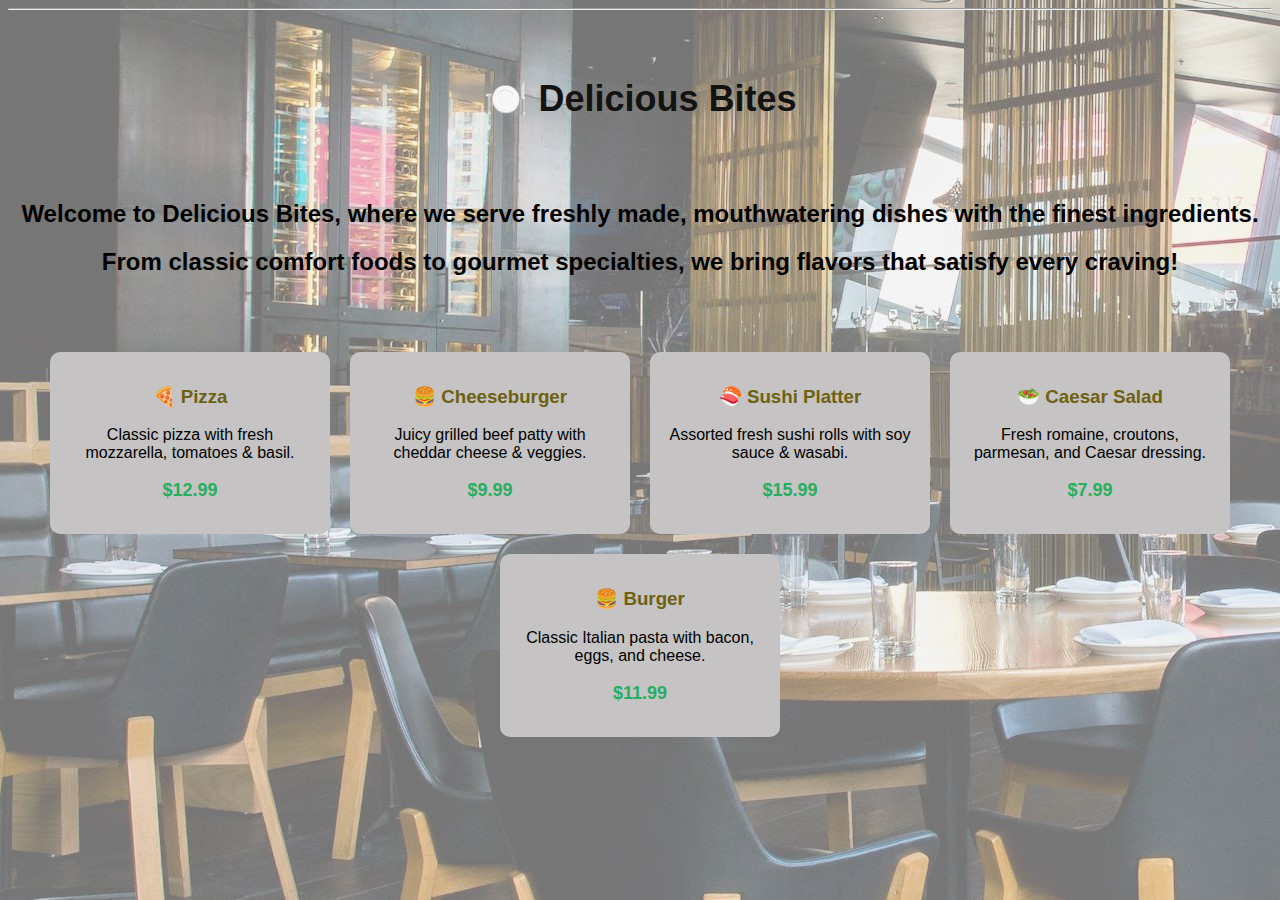
<file: html&css/index.html>
<!DOCTYPE html>
<html lang="en">
<head>
    <meta charset="UTF-8">
    <meta name="viewport" content="width=device-width, initial-scale=1.0">
    <title>Delicious Bites - Menu</title>
    <link rel="stylesheet" href="styles.css">  
    
    <style>
        
        body {
            font-family: Arial, sans-serif;
            background-color: #f8f8f8;  
            text-align: center;
        }
        .menu-container {
            display: flex;
            flex-wrap: wrap;
            justify-content: center;
            gap: 20px;
            padding: 20px;
        }
        .menu-item {
            width: 250px;
            padding: 15px;
            background-color: rgb(197, 195, 195);         
            border-radius: 10px;
        }
        
    </style>
</head>
<body background="./pic1.jpg">
    <hr><br><br>
    <h1 style="color: #131312; font-size: 36px;">🍽️ Delicious Bites</h1><br><br>
    <h2 style="font-family: 'Franklin Gothic Medium', 'Arial Narrow', Arial, sans-serifs;"> Welcome to Delicious Bites, where we serve freshly made, mouthwatering dishes with the finest ingredients. </h2>
    <h2 style="font-family: 'Franklin Gothic Medium', 'Arial Narrow', Arial, sans-serifs;"> From classic comfort foods to gourmet specialties, we bring flavors that satisfy every craving!</h2><br><br>

    <div class="menu-container">
        <div class="menu-item">
            <h3>🍕  Pizza</h3>
            <p>Classic pizza with fresh mozzarella, tomatoes & basil.</p>
            <p class="price">$12.99</p>
        </div>
        
        <div class="menu-item">
            <h3>🍔 Cheeseburger</h3>
            <p>Juicy grilled beef patty with cheddar cheese & veggies.</p>
            <p class="price">$9.99</p>
        </div>
        
        <div class="menu-item">
            <h3>🍣 Sushi Platter</h3>
            <p>Assorted fresh sushi rolls with soy sauce & wasabi.</p>
            <p class="price">$15.99</p>
        </div>
        
        <div class="menu-item">
            <h3>🥗 Caesar Salad</h3>
            <p>Fresh romaine, croutons, parmesan, and Caesar dressing.</p>
            <p class="price">$7.99</p>
        </div>
        
        
        <div class="menu-item">
            <h3>🍔 Burger</h3>
            <p>Classic Italian pasta with bacon, eggs, and cheese.</p>
            <p class="price">$11.99</p>
        </div>
    </div>

</body>
</html>
</file>
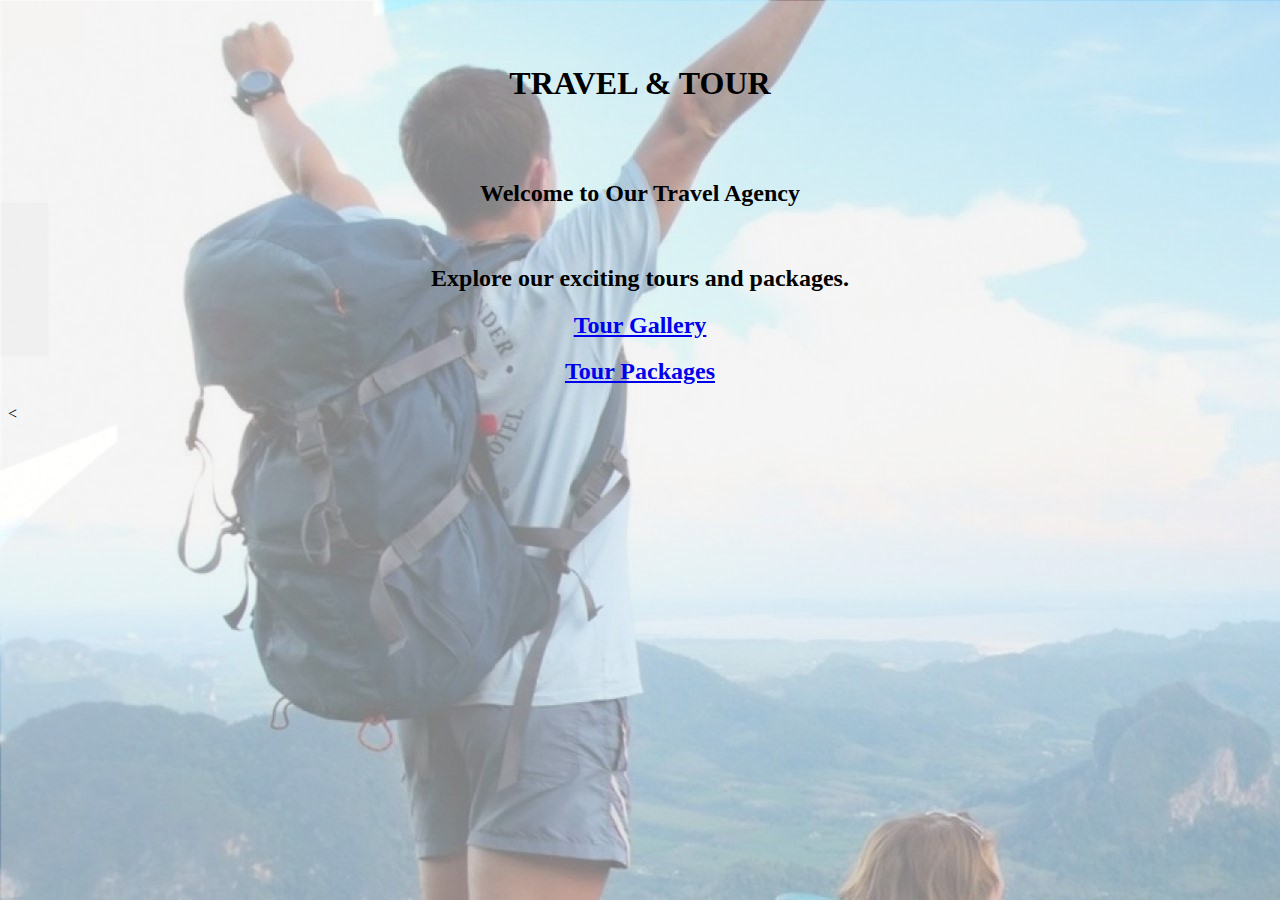
<file: htmlwebpage/index.html>
<!DOCTYPE html>
<html lang="en">
<head>
    <meta charset="UTF-8">
    <meta name="viewport" content="width=device-width, initial-scale=1.0">
    <title>Travel Agency</title>
</head>
<body background="./image16.jpg" >
    <br><br><center>
    <h1 >TRAVEL & TOUR </h1><br><br>
    <h2>Welcome to Our Travel Agency</h2><br>
    <h2>Explore our exciting tours and packages.</h2>

    
    <h2><a href="tour.html">Tour Gallery</a></h2>
    <h2><a href="packages.html">Tour Packages</a></h2>
    
</center>
</body>
</html>










<
</file>
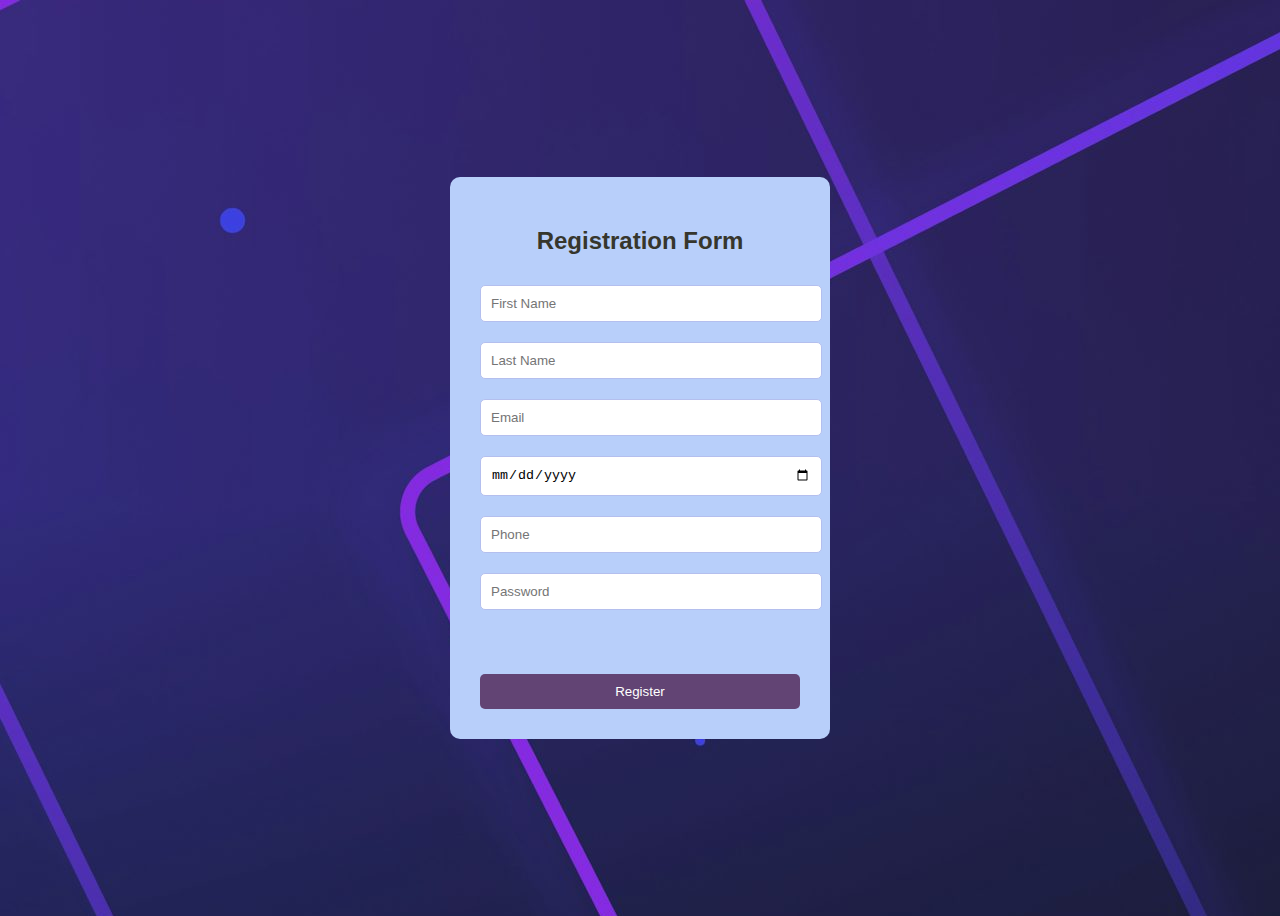
<file: html&css/reg.html>
<!DOCTYPE html>
<html lang="en">
<head>
    <meta charset="UTF-8">
    <meta name="viewport" content="width=device-width, initial-scale=1.0">
    <title>Registration Form</title>
    <link rel="stylesheet" href="./reg.css">
</head>
<body background="./pic2.jpg">
    <div class="container">
    <div class="form-box">
    <h2>Registration Form</h2>
    <form>
        <input type="text" placeholder="First Name"required>
        <input type="text" placeholder="Last Name"required>
        <input type="email" placeholder="Email" required>
        <input type="date"required>
        <input type="tel" placeholder="Phone"required>
        <input type="password" placeholder="Password"required><br><br>
        <br><br>
        <button type="Submit">Register</button>
        
    </form>
    </div>
</div>
</body>
</html>
</file>
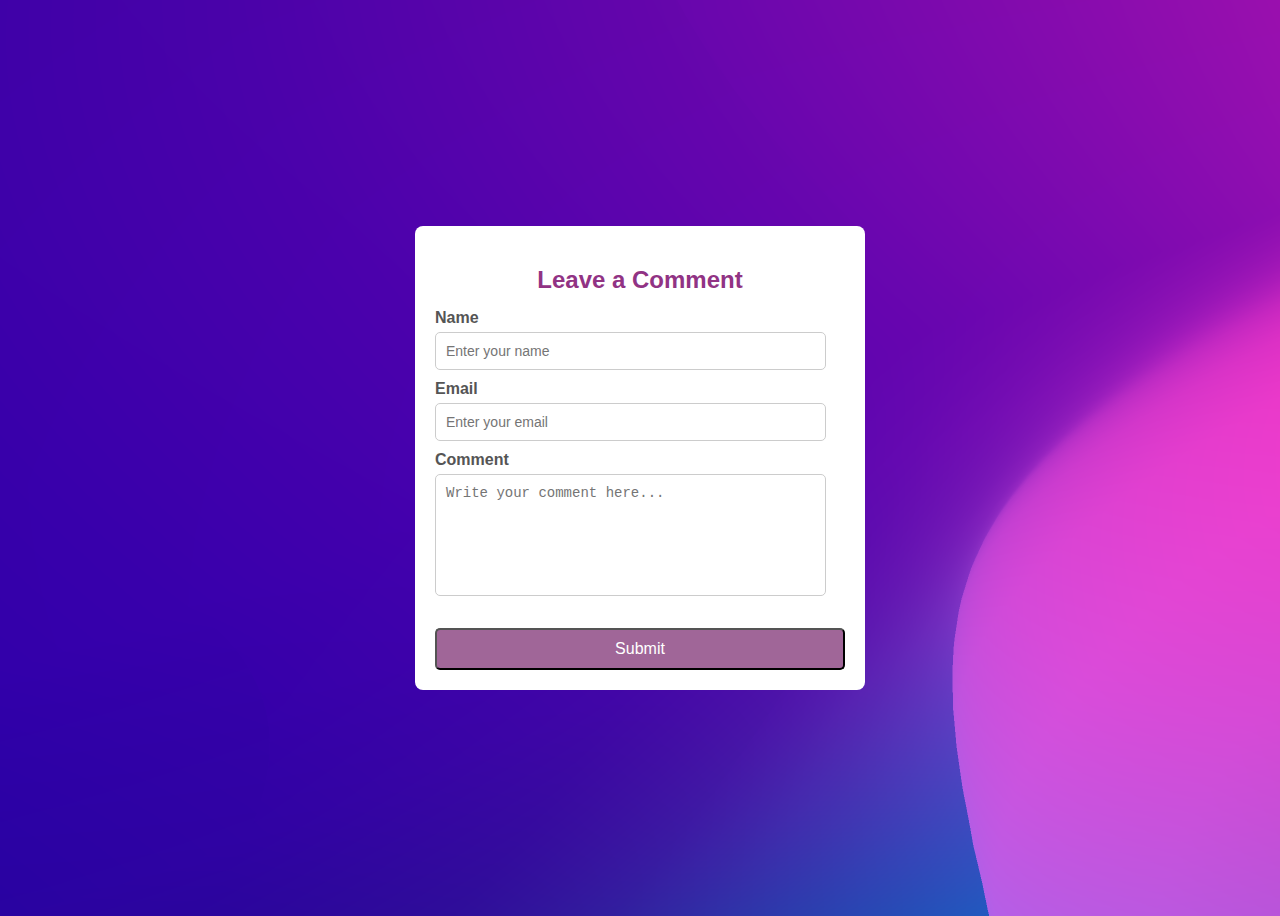
<file: html&css/test.html>
<!DOCTYPE html>
<html lang="en">
<head>
    <meta charset="UTF-8">
    <meta name="viewport" content="width=device-width, initial-scale=1.0">
    <title>Comment Form</title>
    <style>
        body {
            font-family: Arial, sans-serif; 
            display: flex;
            justify-content: center;
            align-items: center;
            height: 100vh;
        }

        .form {
            background: white;
            padding: 20px;
            border-radius: 8px;
            width: 100%;
            max-width: 410px;
        }

        .form h2 {
            margin-bottom: 15px;
            text-align: center;
            color: #913384;
        }

        .form label {
            font-weight: bold;
            margin-bottom: 5px;
            display: block;
            color: #555;
        }

        .form input, .form textarea {
            width: 90%;
            padding: 10px;
            margin-bottom: 10px;
            border: 1px solid #ccc;
            border-radius: 5px;
            font-size: 14px;
        }

        .form textarea {
            resize: none;
            height: 100px;
        }
        
        .form button {
            width: 100%;
            padding: 10px;
            background: #a06698;
            color: white;
            border-radius: 5px;
            cursor: pointer;
            font-size: 16px;
            transition: 0.3s;
        }

        .form button:hover {
            background: #d63ecf;
        }
    </style>
</head>
<body background="./pic4.png">

    <form class="form">
        <h2>Leave a Comment</h2>

        <label for="name">Name</label>
        <input type="text" id="name" name="name" placeholder="Enter your name" required>

        <label for="email">Email</label>
        <input type="email" id="email" name="email" placeholder="Enter your email" required>

        <label for="comment">Comment</label>
        <textarea id="comment" name="comment" placeholder="Write your comment here..." required></textarea><br><br>

        <button type="submit">Submit</button>
    </form>

</body>
</html>
</file>
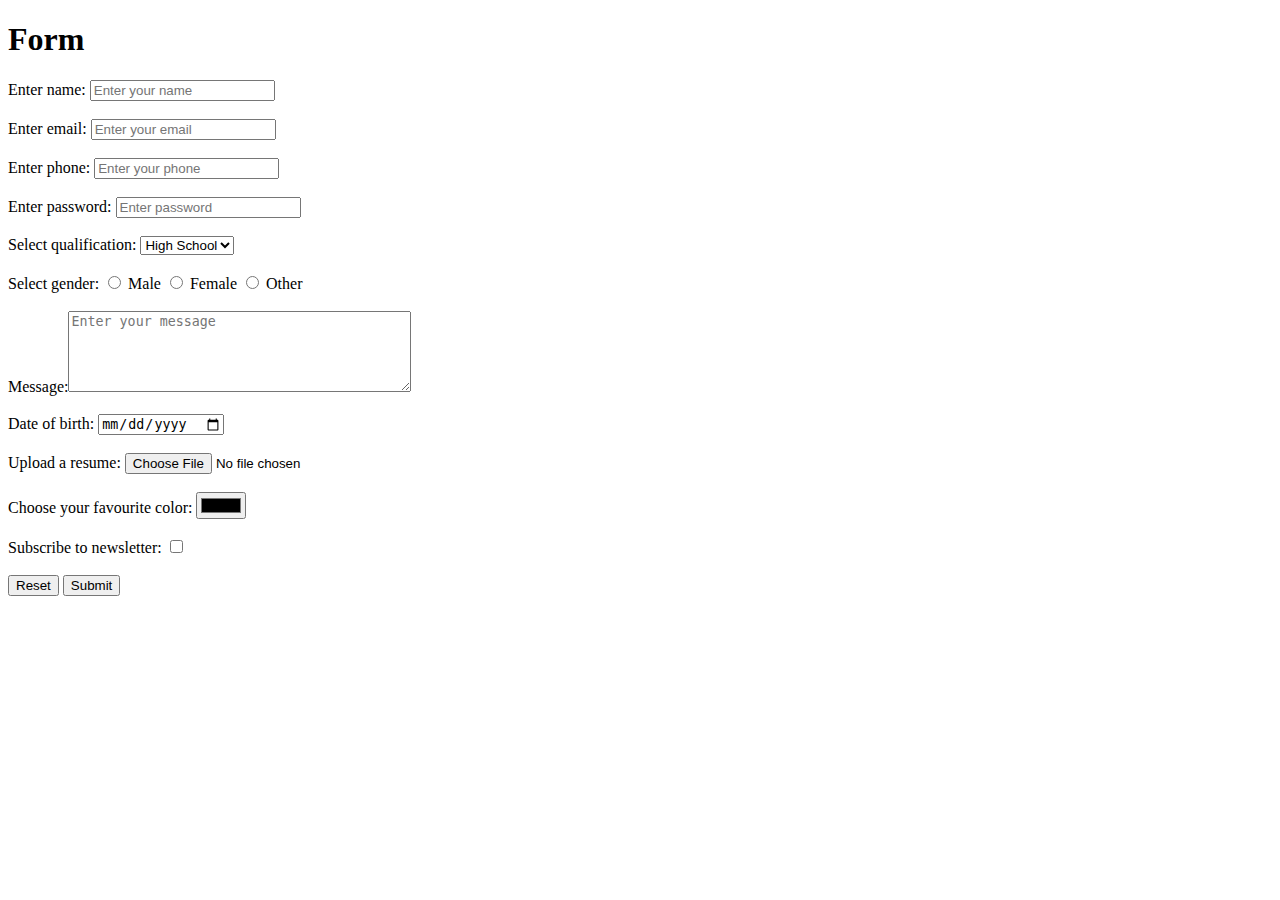
<file: htmlwebpage/htmlform.html>
<!DOCTYPE html>
<html lang="en">
<head>
    <meta charset="UTF-8">
    <meta name="viewport" content="width=device-width, initial-scale=1.0">
    <title>Form</title>
</head>
<body>
    <h1><b>Form</b></h1>
    <form>
        <label>Enter name:</label>
        <input type="text" placeholder="Enter your name"><br><br>

        <label>Enter email:</label>
        <input type="email" placeholder="Enter your email"><br><br>

        <label>Enter phone:</label>
        <input type="tel" placeholder="Enter your phone"><br><br>

        <label>Enter password:</label>
        <input type="password" placeholder="Enter password"><br><br>

        <label>Select qualification:</label>
        <select>
            <option>High School</option>
            <option>Degree</option>
            <option>Pg</option>
        </select><br><br>

        <label>Select gender:</label>
        <input type="radio" name="gender"> Male
        <input type="radio" name="gender"> Female
        <input type="radio" name="gender"> Other
        <br><br>

        <label>Message:</label><textarea placeholder="Enter your message"rows="5" cols="40"></textarea><br><br>

        <label>Date of birth:</label>
        <input type="date"><br><br>

        <label>Upload a resume:</label>
        <input type="file"><br><br>

        <label>Choose your favourite color:</label>
        <input type="color"><br><br>

        <label>Subscribe to newsletter:</label>
        <input type="checkbox"><br><br>

        <button type="reset">Reset</button>
        <button type="submit">Submit</button>
    </form>
</body>
</html>
</file>
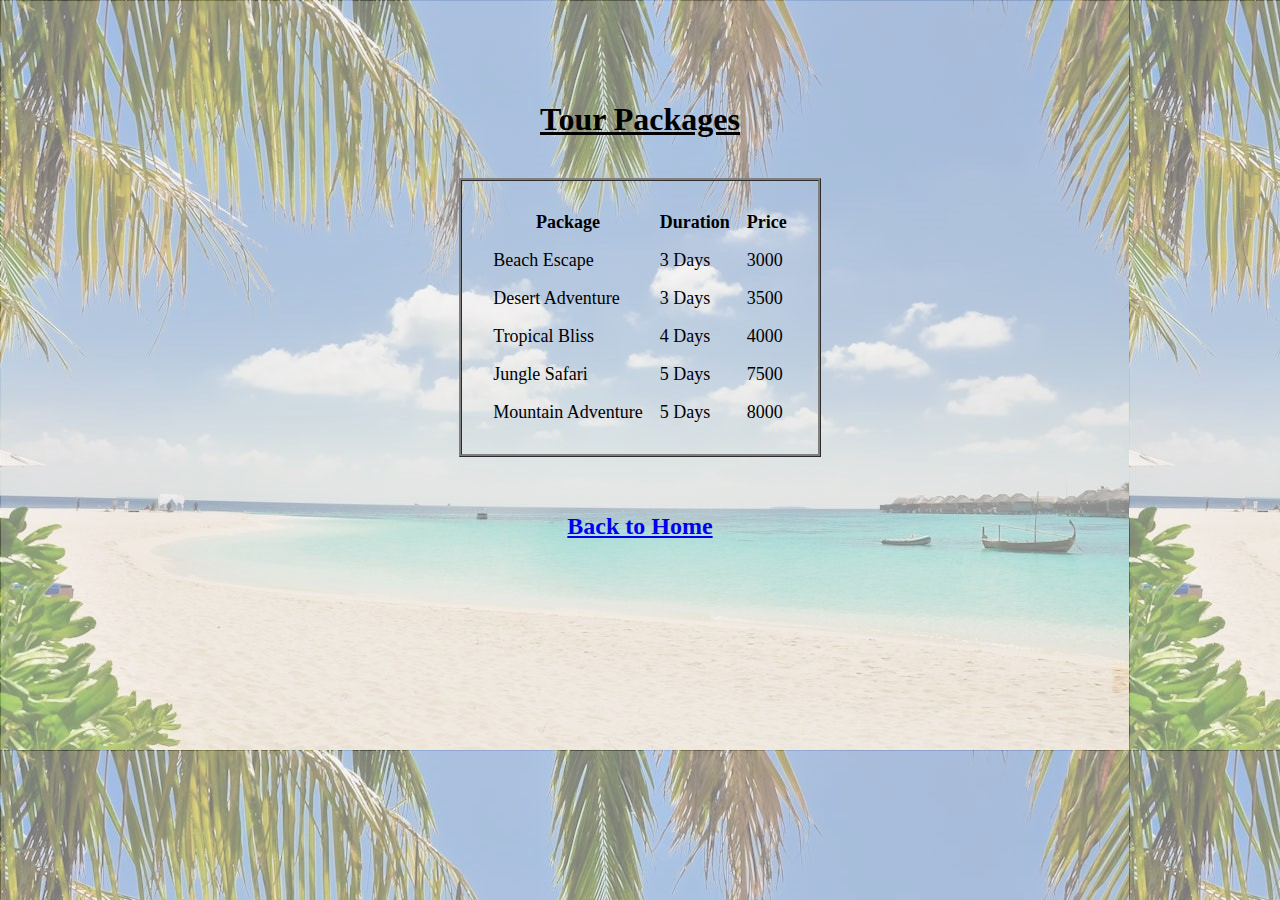
<file: htmlwebpage/packages.html>
<!DOCTYPE html>
<html lang="en">
<head>
    <meta charset="UTF-8">
    <meta name="viewport" content="width=device-width, initial-scale=1.0">
    <title>Tour Packages</title>
</head>
<body background="./image5.jpeg"><br><br><br><br>
    <center>
    <h1><u>Tour Packages</u></h1><br>
    
    
    <table style="font-size: large; padding: 15px; border-spacing: 15px; border-style: ridge;">
        <tr>
            <th> Package </th>
            <th> Duration </th>
            <th> Price </th>
        </tr>
        <tr>
            <td>Beach Escape</td>
            <td>3 Days</td>
            <td>3000</td>
        </tr>
        <tr>
            <td>Desert Adventure</td>
            <td>3 Days</td>
            <td>3500</td>
        </tr>
        <tr>
            <td>Tropical Bliss</td>
            <td>4 Days</td>
            <td>4000</td>
        </tr>
        <tr>
            <td>Jungle Safari</td>
            <td>5 Days</td>
            <td>7500</td>
        </tr>
        <tr>
            <td>Mountain Adventure</td>
            <td>5 Days</td>
            <td>8000</td>
        </tr>
    </table>
    <br><br>
    <h2><a href="index.html">Back to Home</a></h2>
</center>
</body>
</html>
</file>
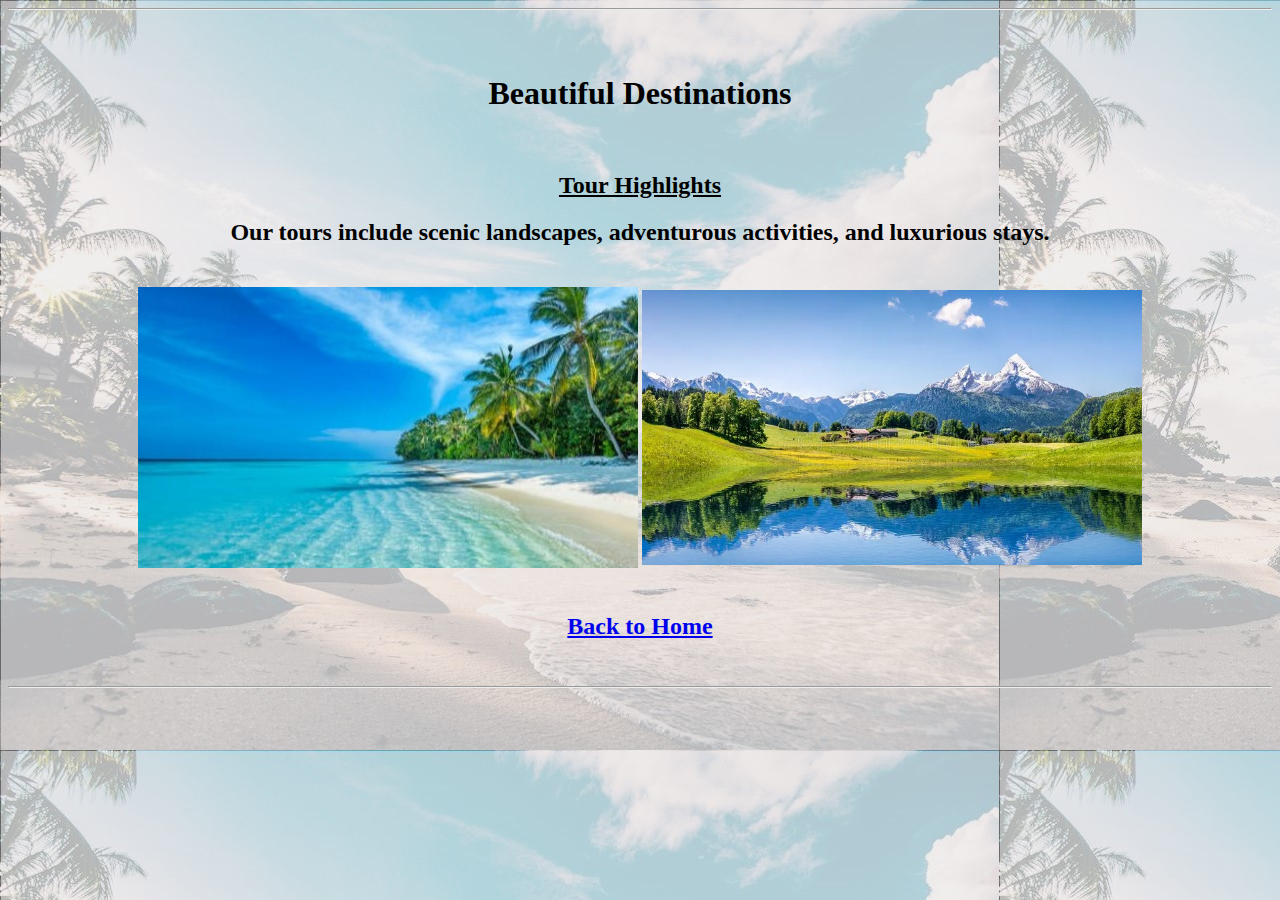
<file: htmlwebpage/tour.html>
<!DOCTYPE html>
<html lang="en">
<head>
    <meta charset="UTF-8">
    <meta name="viewport" content="width=device-width, initial-scale=1.0">
    <title>Tour Gallery</title>
</head>
<body background="./image12.jpeg"  >
   
<center><hr><br><br>
    <h1><b>Beautiful Destinations</b></h1><br>
    <h2 ><u>Tour Highlights</u></h2>
    <h2>Our tours include scenic landscapes, adventurous activities, and luxurious stays.</h2><br>
        <table>
            <th>
              <img src="./image2.1.jpg"Beach View" width="500">
            </th>  
            
            <th>
              <img src="./image3.jpg"Mountain View" width="500">
            </th>
        </table><br>
    
       <h2> <a href="index.html">Back to Home</a></h2>
</center>
<br><hr>

    
</body>
</html>
</file>
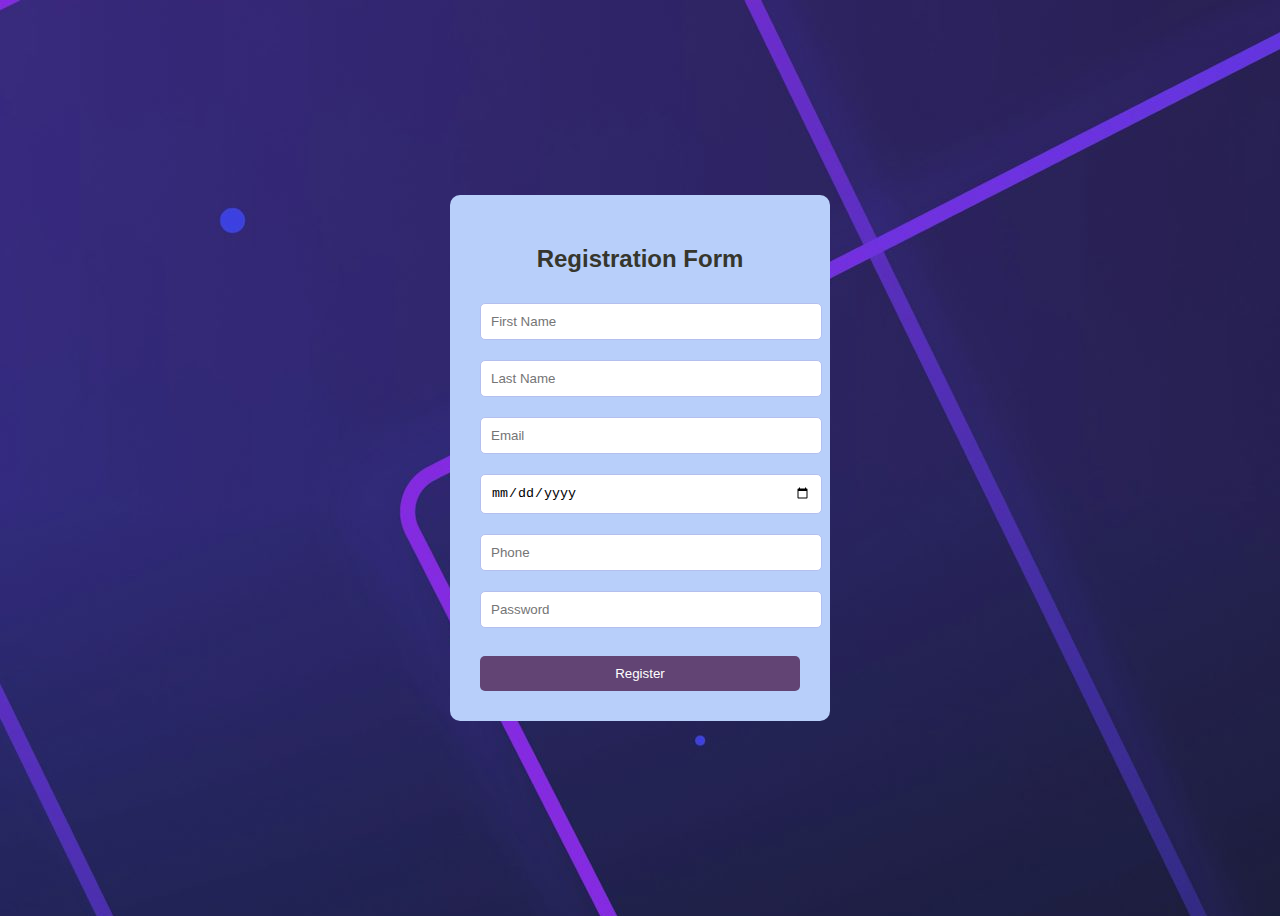
<file: javascript/form.html>
<!DOCTYPE html>
<html lang="en">
<head>
    <meta charset="UTF-8">
    <meta name="viewport" content="width=device-width, initial-scale=1.0">
    <title>Registration Form</title>
    <link rel="stylesheet" href="./form.css">
    <script>
        function validateForm(event) {
            
            let firstName = document.getElementById("firstName").value.trim(); //user input
            let lastName = document.getElementById("lastName").value.trim();
            let email = document.getElementById("email").value.trim();
            let phone = document.getElementById("phone").value.trim(); //user input
            let password = document.getElementById("password").value.trim();

            let namePattern = /^[A-Za-z]+$/;  //defining validation patterns
            let emailPattern = /^[^ ]+@[^ ]+\.[a-z]{2,3}$/;
            let phonePattern = /^[0-9]{10}$/;

            if (!namePattern.test(firstName)) {   // Checks if the input matches the pattern.
                alert("First name should contain only letters."); //Displays an error message if validation fails.
                return false;
            }

            if (!namePattern.test(lastName)) {
                alert("Last name should contain only letters.");
                return false;
            }

            if (!emailPattern.test(email)) {    // Checks if the input matches the pattern.
                alert("Enter a valid email address.");
                return false;
            }

            if (!phonePattern.test(phone)) {    // Checks if the input matches the pattern.
                alert("Phone number must be 10 digits.");
                return false;
            }

            if (password.length < 6) {    // Checks if the input matches the pattern.
                alert("Password must be at least 6 characters long.");
                return false;
            }

            alert("Registration successful!");  //Final Success Message
            return true;
        }
    </script>
</head>
<body background="./pic2.jpg">   <!--body section -->
    <div class="container">
         <div class="form-box"> 
            <h2>Registration Form</h2>
            <form onsubmit="return validateForm(event)">  <!--Calls the validateForm() function when the form is submitted-->
                <input type="text" id="firstName" placeholder="First Name" required> <!--user inputs-->
                <input type="text" id="lastName" placeholder="Last Name" required>
                <input type="email" id="email" placeholder="Email" required>
                <input type="date" id="dob" required>
                <input type="tel" id="phone" placeholder="Phone" required>
                <input type="password" id="password" placeholder="Password" required><br><br>
                <button type="submit">Register</button>
            </form>
        </div>
    </div>
</body>
</html>
</file>
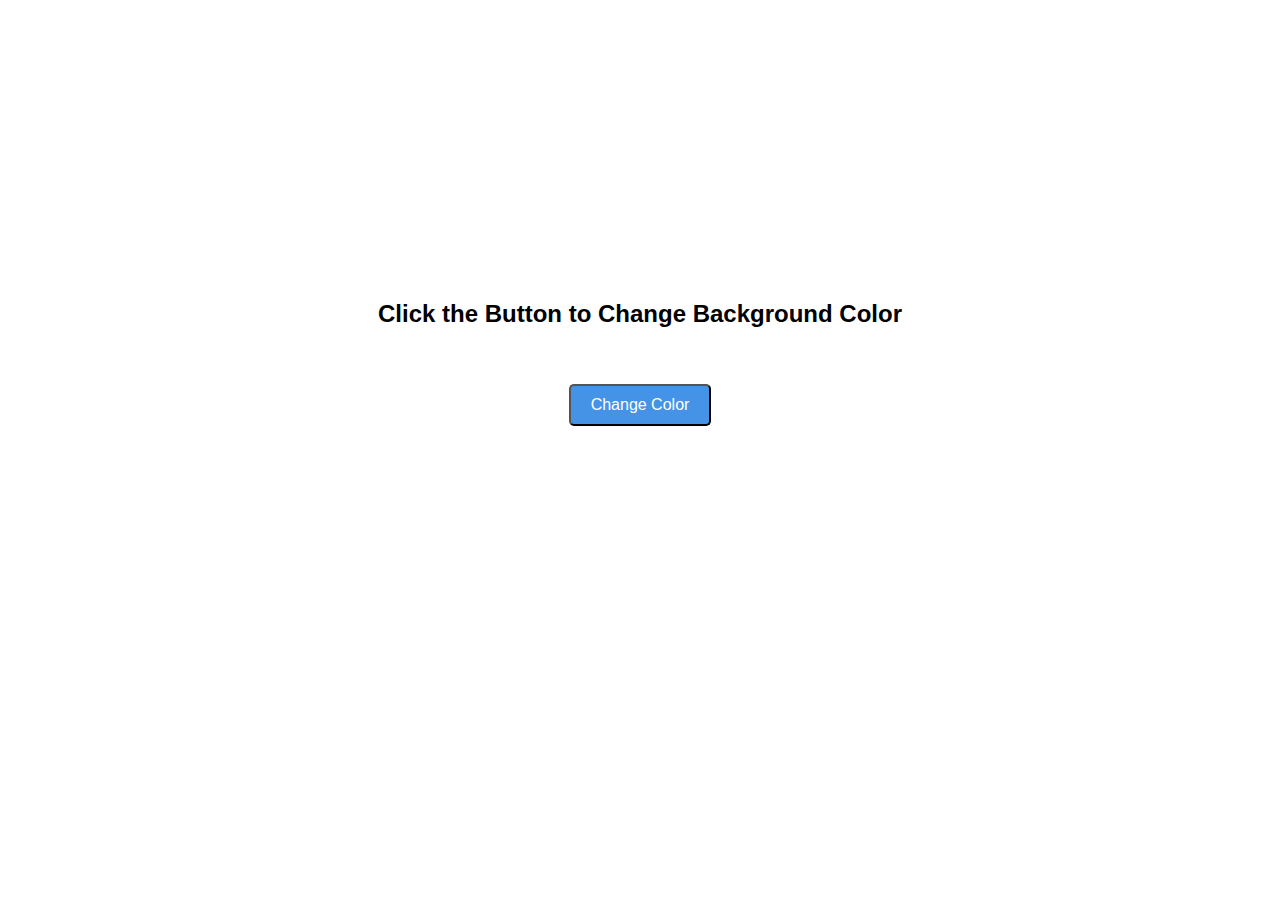
<file: javascript/qns2.html>
<!DOCTYPE html>
<html lang="en">
<head>
    <meta charset="UTF-8">
    <meta name="viewport" content="width=device-width, initial-scale=1.0">
    <title>Change Background Color</title>
    <!--CSS styling-->
    <style> 
        body {
            text-align: center;
            font-family: Arial, sans-serif;
            margin-top: 300px;  /* Adds space at the top of the page */
        }
        button {   /*styles the button*/
            padding: 10px 20px;  /* Adds space inside the button */
            font-size: 16px;  /* Sets a readable text size */
            cursor: pointer;
            background-color: #4593e7; /*sets the button color */
            color: white; 
            border-radius: 5px;
        }
        button:hover {
            background-color: #5d6164; /* Changes button color to a darker blue on hover */
        }
        
    </style>
</head>
<body> 

    <h2>Click the Button to Change Background Color</h2><br><br> <!--heading-->
    <button onclick="changeBackgroundColor()">Change Color</button> <!--creates a button with an onclick event-->
    <!--javascript part-->
    <script>
        function changeBackgroundColor() {   //fuction to change background color.
            const colors = ["red", "blue", "green", "yellow", "purple", "orange", "pink"]; //Creates an array of colors.
            const randomColor = colors[Math.floor(Math.random() * colors.length)]; //selects a random color from the array
            document.body.style.backgroundColor = randomColor;
        }
    </script>

</body>
</html>
</file>
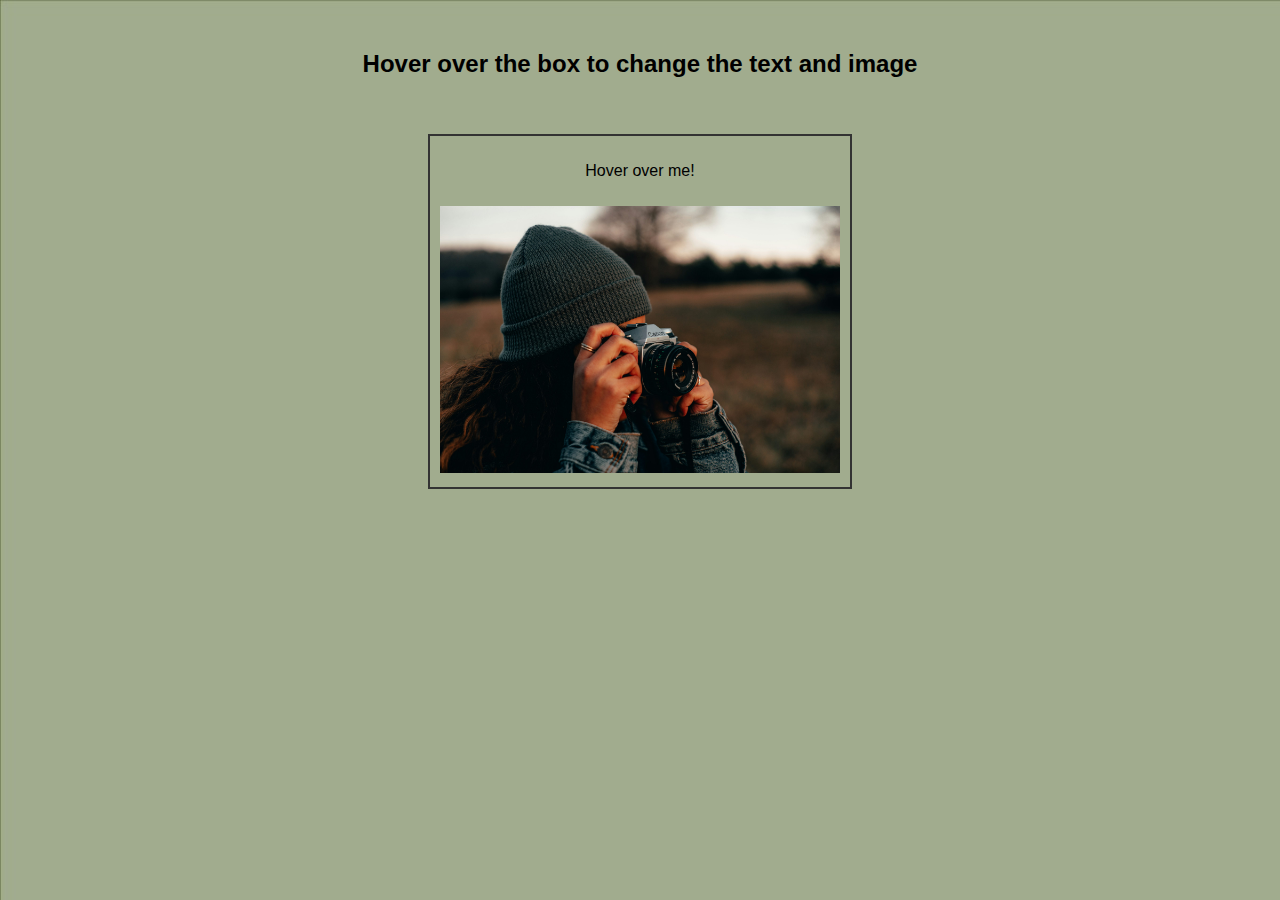
<file: javascript/qns3.html>
<!DOCTYPE html>
<html lang="en">
<head>
    <meta charset="UTF-8">
    <meta name="viewport" content="width=device-width, initial-scale=1.0">
    <title>Change Image and Text on Hover</title>
    <!--CSS Styling-->
    <style>
        body {
            text-align: center;
            font-family: Arial, sans-serif;
            margin-top: 50px;
        }
        #content {   /* Style the content box*/
            display: inline-block;
            padding: 10px;
            border: 2px solid #333;
            cursor: pointer;
        }
        img {    /*styles the image*/
            width: 400px;
            height: auto;
            margin-top: 10px;
        }
    </style>
</head>
<body background="./images2.jpg"> <!--set a background image-->

    <h2>Hover over the box to change the text and image</h2><br><br> <!--heading-->
    <div id="content" onmouseover="changeContent()" onmouseout="resetContent()"> <!--content box that changes on hover-->
        <p id="text">Hover over me!</p>
        <img id="image" src="./image2.jpg" alt="Default Image"> <!--default image-->
    </div>

    <script>
        function changeContent() {  //fuction to change content
            document.getElementById("text").innerText = "You hovered over me!";  //change text
            document.getElementById("image").src = "image1.jpg";   //change the image
        }

        function resetContent() {   //function to reset content
            document.getElementById("text").innerText = "Hover over me!";  //reset text
            document.getElementById("image").src = "image2.jpg";  //reset image
        }
    </script>

</body>
</html>
</file>
<file: html&css/styles.css>
.price {
    color: #27ae60;
    font-weight: bold;
    font-size: 18px;
}

.menu-item h3 {
    color: #6e6112;
}

.menu-item:hover {
    transform: scale(1.05);
    
}
</file>
<file: html&css/reg.css>
body {
    font-family: Arial, sans-serif;
    display: flex;
    justify-content: center;
    align-items: center;
    height: 100vh;
}

.container {
    display: flex;
    justify-content: center;
    align-items: center;
    width: 100%;
}

.form-box {
    background: rgb(184, 207, 250);
    padding: 30px;
    border-radius: 10px;
    text-align: center;
    width: 320px;
}

h2 {
    color: #36362c;
    margin-bottom: 20px;
}

input {
    width: 100%;
    padding: 10px;
    margin: 10px 0;
    border: 1px solid #b4bfee;
    border-radius: 5px;
     
}

button {
    width: 100%;
    padding: 10px;
    background: #624474;
    color: white;
    border: none;
    border-radius: 5px;
    cursor: pointer;
}

button:hover {
    background: #8749b9;
}

p {
    font-size: 14px;
}
</file>
<file: javascript/form.css>
body {
    font-family: Arial, sans-serif;
    display: flex;
    justify-content: center;
    align-items: center;
    height: 100vh;
}

.container {
    display: flex;
    justify-content: center;
    align-items: center;
    width: 100%;
}

.form-box {
    background: rgb(184, 207, 250);
    padding: 30px;
    border-radius: 10px;
    text-align: center;
    width: 320px;
}

h2 {
    color: #36362c;
    margin-bottom: 20px;
}

input {
    width: 100%;
    padding: 10px;
    margin: 10px 0;
    border: 1px solid #b4bfee;
    border-radius: 5px;
     
}

button {
    width: 100%;
    padding: 10px;
    background: #624474;
    color: white;
    border: none;
    border-radius: 5px;
    cursor: pointer;
}

button:hover {
    background: #8749b9;
}

p {
    font-size: 14px;
}
</file>
